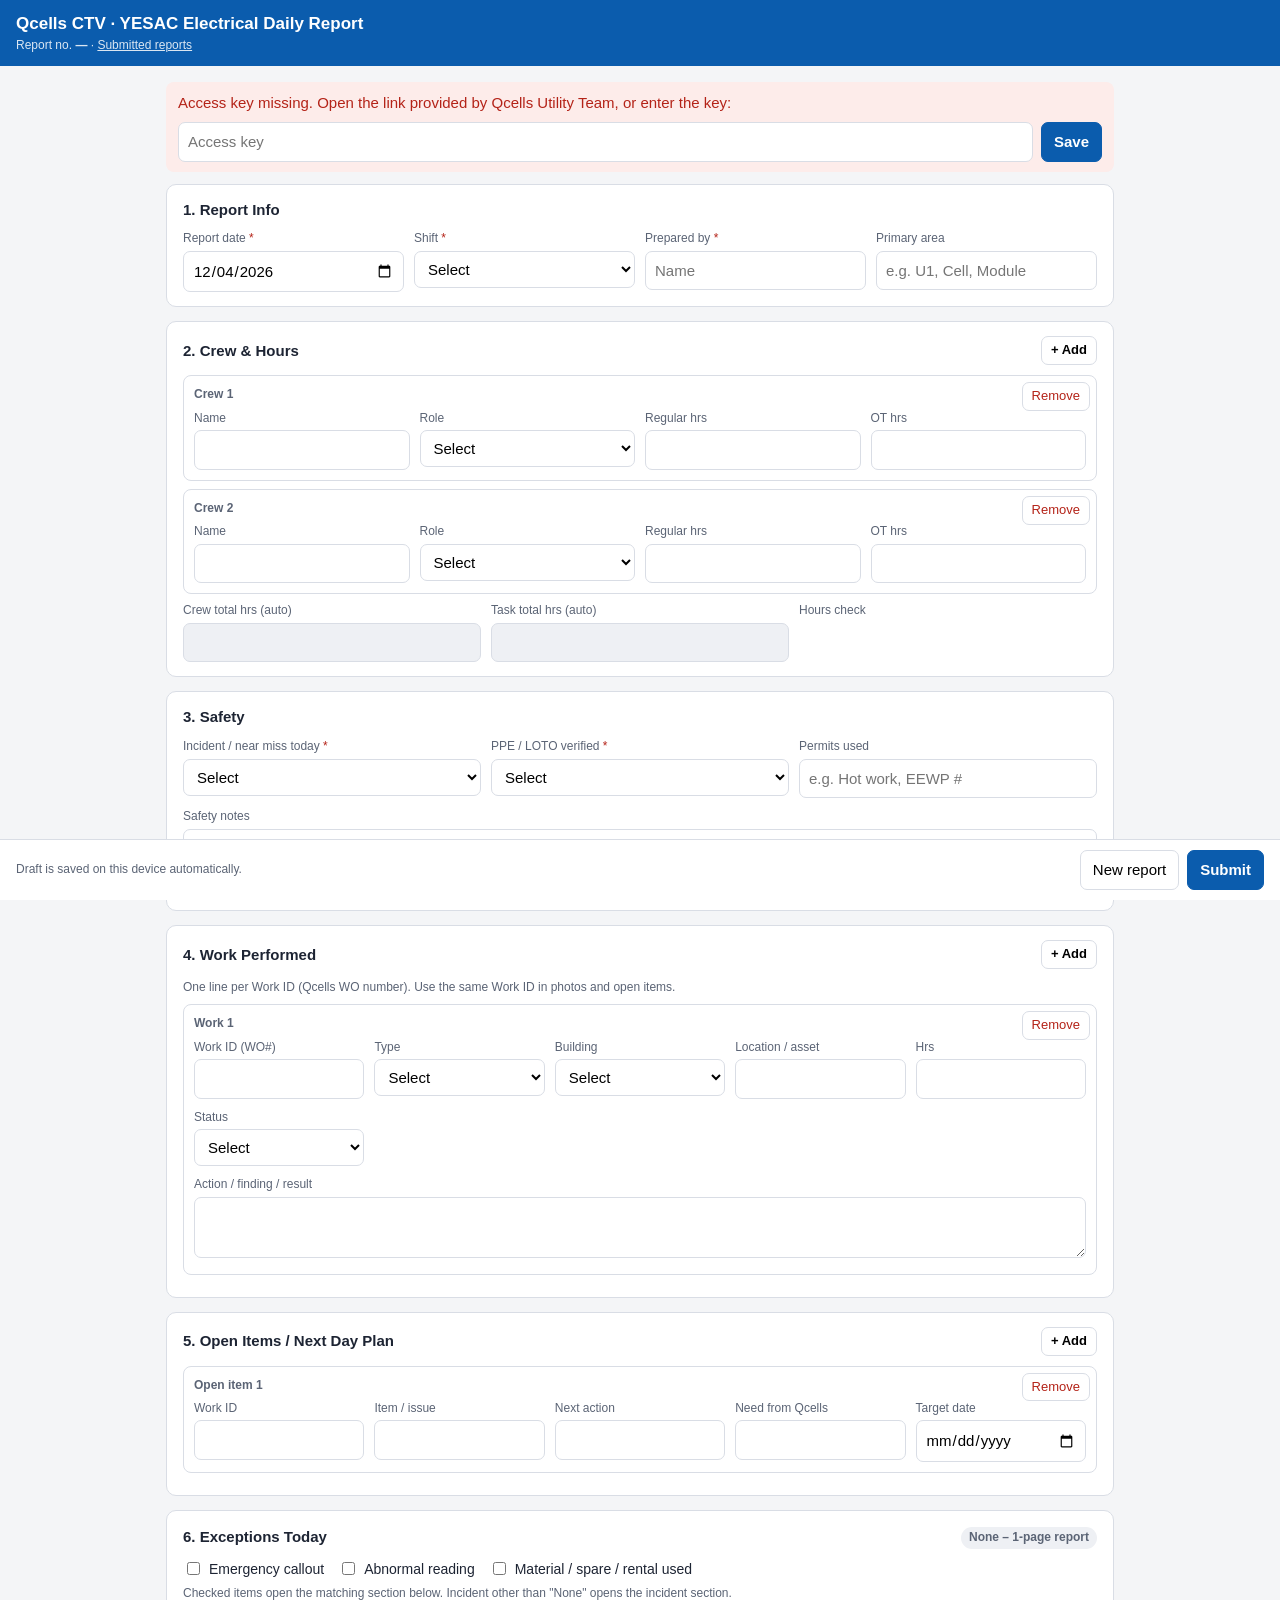
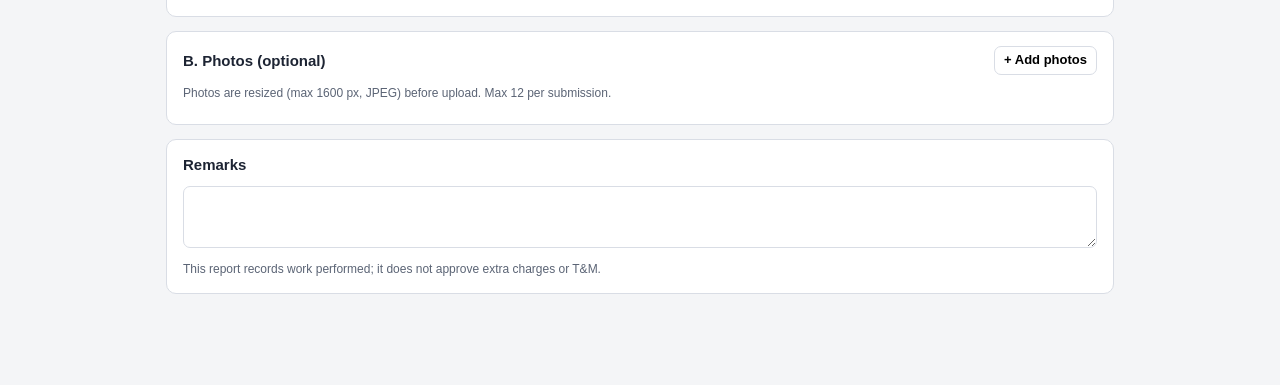
<file: index.html>
<!doctype html>
<html lang="en">
<head>
<meta charset="utf-8">
<meta name="viewport" content="width=device-width, initial-scale=1">
<title>YESAC Daily Report</title>
<link rel="stylesheet" href="style.css">
<script src="config.js"></script>
</head>
<body>
<header class="top">
  <h1>Qcells CTV · YESAC Electrical Daily Report</h1>
  <div class="sub">Report no. <b id="reportNo">—</b> <span id="revInfo"></span>
    · <a href="reports.html" style="color:#fff">Submitted reports</a></div>
</header>

<main>
  <div id="keyBox" class="msg err hidden">
    Access key missing. Open the link provided by Qcells Utility Team, or enter the key:
    <div style="display:flex;gap:8px;margin-top:8px"><input id="keyInput" placeholder="Access key"><button id="keySave" class="primary">Save</button></div>
  </div>
  <div id="topMsg"></div>

  <!-- 1. HEADER -->
  <section class="card">
    <h2>1. Report Info</h2>
    <div class="grid">
      <div><label class="req">Report date</label><input type="date" id="reportDate" data-req></div>
      <div><label class="req">Shift</label>
        <select id="shift" data-req><option value="">Select</option><option>Day</option><option>Night</option></select></div>
      <div><label class="req">Prepared by</label><input id="preparedBy" data-req placeholder="Name"></div>
      <div><label>Primary area</label><input id="area" placeholder="e.g. U1, Cell, Module"></div>
    </div>
  </section>

  <!-- 2. CREW -->
  <section class="card">
    <h2>2. Crew & Hours <button class="small" data-add="crew">+ Add</button></h2>
    <div id="crewList"></div>
    <div class="grid" style="margin-top:6px">
      <div><label>Crew total hrs (auto)</label><input class="calc" id="crewHrs" readonly></div>
      <div><label>Task total hrs (auto)</label><input class="calc" id="taskHrs" readonly></div>
      <div><label>Hours check</label><div id="hrsCheck" style="padding-top:6px"></div></div>
    </div>
  </section>

  <!-- 3. SAFETY -->
  <section class="card">
    <h2>3. Safety</h2>
    <div class="grid">
      <div><label class="req">Incident / near miss today</label>
        <select id="incident" data-req><option value="">Select</option><option>None</option><option>Near miss</option><option>First aid</option><option>Recordable / property damage</option></select></div>
      <div><label class="req">PPE / LOTO verified</label>
        <select id="ppe" data-req><option value="">Select</option><option>Yes</option><option>N/A – no energized work</option></select></div>
      <div><label>Permits used</label><input id="permits" placeholder="e.g. Hot work, EEWP #"></div>
    </div>
    <div style="margin-top:10px"><label>Safety notes</label><textarea id="safetyNote"></textarea></div>
  </section>

  <!-- 4. WORK -->
  <section class="card">
    <h2>4. Work Performed <button class="small" data-add="work">+ Add</button></h2>
    <div class="hint" style="margin-bottom:8px">One line per Work ID (Qcells WO number). Use the same Work ID in photos and open items.</div>
    <div id="workList"></div>
  </section>

  <!-- 5. OPEN ITEMS -->
  <section class="card">
    <h2>5. Open Items / Next Day Plan <button class="small" data-add="open">+ Add</button></h2>
    <div id="openList"></div>
  </section>

  <!-- 6. EXCEPTIONS -->
  <section class="card">
    <h2>6. Exceptions Today <span id="attachBadge"></span></h2>
    <div class="checks">
      <label><input type="checkbox" id="exCallout"> Emergency callout</label>
      <label><input type="checkbox" id="exAbnormal"> Abnormal reading</label>
      <label><input type="checkbox" id="exMaterial"> Material / spare / rental used</label>
    </div>
    <div class="hint" style="margin-top:6px">Checked items open the matching section below. Incident other than "None" opens the incident section.</div>
  </section>

  <!-- A1 CALLOUT -->
  <section class="card hidden" id="secCallout">
    <h2>A-1. Emergency / Callout <button class="small" data-add="callout">+ Add</button></h2>
    <div class="grid" style="margin-bottom:8px"><div><label>Response target (min)</label><input type="number" id="calloutTargetMin" value="30"></div></div>
    <div id="calloutList"></div>
  </section>

  <!-- A2 INCIDENT -->
  <section class="card hidden" id="secIncident">
    <h2>A-2. Incident / Near Miss</h2>
    <div class="grid">
      <div><label class="req">Occurred at</label><input type="datetime-local" id="incAt"></div>
      <div><label>Location</label><input id="incLoc"></div>
      <div><label>Qcells notified at</label><input type="datetime-local" id="incNotified"></div>
      <div><label>Written report due (auto, +24h)</label><input class="calc" id="incDue" readonly></div>
    </div>
    <div style="margin-top:10px"><label>What happened / immediate action</label><textarea id="incDesc"></textarea></div>
  </section>

  <!-- A3 ABNORMAL -->
  <section class="card hidden" id="secAbnormal">
    <h2>A-3. Abnormal Readings <button class="small" data-add="abnormal">+ Add</button></h2>
    <div id="abnormalList"></div>
  </section>

  <!-- A4 MATERIAL -->
  <section class="card hidden" id="secMaterial">
    <h2>A-4. Material / Spare / Rental <button class="small" data-add="material">+ Add</button></h2>
    <div id="materialList"></div>
  </section>

  <!-- B PHOTOS -->
  <section class="card">
    <h2>B. Photos (optional) <label class="small" style="margin:0"><button class="small" id="addPhotoBtn" type="button">+ Add photos</button></label></h2>
    <input type="file" id="photoInput" accept="image/*" multiple class="hidden">
    <div class="hint" style="margin-bottom:8px">Photos are resized (max 1600 px, JPEG) before upload. Max 12 per submission.</div>
    <div class="photos" id="photoList"></div>
  </section>

  <section class="card">
    <h2>Remarks</h2>
    <textarea id="remarks"></textarea>
    <div class="hint" style="margin-top:8px">This report records work performed; it does not approve extra charges or T&amp;M.</div>
  </section>
</main>

<div class="submitbar">
  <div id="submitStatus" class="hint">Draft is saved on this device automatically.</div>
  <div style="display:flex;gap:8px">
    <button id="clearBtn">New report</button>
    <button id="submitBtn" class="primary">Submit</button>
  </div>
</div>

<script>
const KEY = yesacKey('yesac_submit_key');
const DRAFT = 'yesac_draft_v1';
const $ = id => document.getElementById(id);
const photos = []; // {data(base64), url, tag, workId, caption, kb}

/* ---------- repeatable rows ---------- */
const DEF = {
  crew: { box: 'crewList', title: 'Crew', fields: [
    ['name', 'Name', 'text'], ['role', 'Role', 'select', ['Supervisor/Engineer', 'Electrician', 'Helper', 'Other']],
    ['regHrs', 'Regular hrs', 'number'], ['otHrs', 'OT hrs', 'number']] },
  work: { box: 'workList', title: 'Work', fields: [
    ['workId', 'Work ID (WO#)', 'text'], ['type', 'Type', 'select', ['Corrective', 'Preventive', 'Inspection/Round', 'Project/Improvement', 'Emergency', 'OJT', 'Other']],
    ['building', 'Building', 'select', ['Ingot', 'Wafer', 'Cell', 'Module', 'Utility (U1–U3)', 'Office', 'Site/Outdoor', 'Other']],
    ['location', 'Location / asset', 'text'], ['hrs', 'Hrs', 'number'],
    ['status', 'Status', 'select', ['Complete', 'In progress', 'On hold – parts', 'On hold – outage needed', 'Cancelled']],
    ['action', 'Action / finding / result', 'textarea']] },
  open: { box: 'openList', title: 'Open item', fields: [
    ['workId', 'Work ID', 'text'], ['item', 'Item / issue', 'text'], ['plan', 'Next action', 'text'],
    ['need', 'Need from Qcells', 'text'], ['due', 'Target date', 'date']] },
  callout: { box: 'calloutList', title: 'Callout', fields: [
    ['workId', 'Work ID', 'text'], ['faultStart', 'Fault start', 'datetime-local'], ['callReceived', 'Call received', 'datetime-local'],
    ['onSite', 'On site', 'datetime-local'], ['restored', 'Restored', 'datetime-local'],
    ['respMin', 'Response min (auto)', 'calc'], ['recMin', 'Recovery min (auto)', 'calc'], ['delay', 'Result', 'calc'],
    ['remarks', 'Switching / restoration steps, delay reason', 'textarea']] },
  abnormal: { box: 'abnormalList', title: 'Reading', fields: [
    ['workId', 'Work ID', 'text'], ['asset', 'Asset / point', 'text'], ['param', 'Parameter', 'text'],
    ['value', 'Measured', 'text'], ['limit', 'Normal / limit', 'text'], ['action', 'Action taken', 'text']] },
  material: { box: 'materialList', title: 'Material', fields: [
    ['workId', 'Work ID', 'text'], ['item', 'Item / part no.', 'text'], ['qty', 'Qty', 'number'],
    ['source', 'Source', 'select', ['Qcells stock', 'Yesac supplied', 'Rental', 'Purchase request']], ['note', 'Note', 'text']] }
};

function addRow(kind, val = {}) {
  const d = DEF[kind], box = $(d.box);
  const row = document.createElement('div');
  row.className = 'row'; row.dataset.kind = kind;
  const g = document.createElement('div'); g.className = 'grid';
  d.fields.forEach(([k, label, type, opts]) => {
    const w = document.createElement('div');
    if (type === 'textarea') w.style.gridColumn = '1 / -1';
    const l = document.createElement('label'); l.textContent = label; w.appendChild(l);
    let el;
    if (type === 'select') {
      el = document.createElement('select');
      el.innerHTML = '<option value="">Select</option>' + opts.map(o => `<option>${o}</option>`).join('');
    } else if (type === 'textarea') el = document.createElement('textarea');
    else { el = document.createElement('input'); el.type = type === 'calc' ? 'text' : type;
      if (type === 'calc') { el.readOnly = true; el.className = 'calc'; }
      if (type === 'number') { el.step = '0.5'; el.min = '0'; } }
    el.dataset.k = k;
    if (val[k] != null) el.value = val[k];
    w.appendChild(el); g.appendChild(w);
  });
  const del = document.createElement('button');
  del.className = 'small del'; del.type = 'button'; del.textContent = 'Remove';
  del.onclick = () => { row.remove(); recalc(); };
  const t = document.createElement('div'); t.className = 'rowtitle'; t.textContent = d.title;
  row.append(t, del, g);
  box.appendChild(row);
  renumber(kind);
  return row;
}
function renumber(kind) {
  [...$(DEF[kind].box).children].forEach((r, i) => r.querySelector('.rowtitle').textContent = DEF[kind].title + ' ' + (i + 1));
}
function rows(kind) {
  return [...$(DEF[kind].box).children].map(r => {
    const o = {}; r.querySelectorAll('[data-k]').forEach(el => o[el.dataset.k] = el.value.trim()); return o;
  }).filter(o => Object.entries(o).some(([k, v]) => v && !['respMin', 'recMin', 'delay'].includes(k)));
}
document.querySelectorAll('[data-add]').forEach(b => b.onclick = () => addRow(b.dataset.add));

/* ---------- calculations ---------- */
const num = x => { const n = parseFloat(x); return isNaN(n) ? 0 : n; };
const mins = (a, b) => (a && b) ? Math.round((new Date(b) - new Date(a)) / 60000) : null;

function recalc() {
  const date = $('reportDate').value, shift = $('shift').value;
  $('reportNo').textContent = (date && shift) ? `YES-${date.replace(/-/g, '')}-${shift === 'Night' ? 'N' : 'D'}` : '—';

  const crew = rows('crew').reduce((s, c) => s + num(c.regHrs) + num(c.otHrs), 0);
  const task = rows('work').reduce((s, w) => s + num(w.hrs), 0);
  $('crewHrs').value = crew || ''; $('taskHrs').value = task || '';
  $('hrsCheck').innerHTML = (!crew && !task) ? '' :
    (Math.abs(crew - task) < 0.01 ? '<span class="badge ok">Match</span>' : `<span class="badge warn">Mismatch ${(crew - task).toFixed(1)} h</span>`);

  const target = num($('calloutTargetMin').value) || 30;
  [...$('calloutList').children].forEach(r => {
    const g = k => r.querySelector(`[data-k="${k}"]`);
    const resp = mins(g('callReceived').value, g('onSite').value);
    const rec = mins(g('faultStart').value, g('restored').value);
    g('respMin').value = resp == null ? '' : (resp < 0 ? 'Check times' : resp);
    g('recMin').value = rec == null ? '' : (rec < 0 ? 'Check times' : rec);
    g('delay').value = resp == null || resp < 0 ? '' : (resp > target ? 'LATE' : 'OK');
    g('delay').classList.toggle('missing', resp > target);
  });

  const inc = $('incident').value;
  const showInc = inc && inc !== 'None';
  $('secIncident').classList.toggle('hidden', !showInc);
  $('secCallout').classList.toggle('hidden', !$('exCallout').checked);
  $('secAbnormal').classList.toggle('hidden', !$('exAbnormal').checked);
  $('secMaterial').classList.toggle('hidden', !$('exMaterial').checked);
  ['callout', 'abnormal', 'material'].forEach(k => {
    const on = $('ex' + k[0].toUpperCase() + k.slice(1)).checked;
    if (on && !$(DEF[k].box).children.length) addRow(k);
  });
  if ($('incAt').value) {
    const d = new Date(new Date($('incAt').value).getTime() + 24 * 3600 * 1000);
    $('incDue').value = d.toLocaleString();
  } else $('incDue').value = '';

  const ex = showInc || $('exCallout').checked || $('exAbnormal').checked || $('exMaterial').checked;
  $('attachBadge').innerHTML = ex ? '<span class="badge amber">Appendix A required</span>' : '<span class="badge gray">None – 1-page report</span>';
  saveDraft();
}
document.addEventListener('input', recalc);
document.addEventListener('change', recalc);

/* ---------- collect / restore ---------- */
const SIMPLE = ['reportDate', 'shift', 'preparedBy', 'area', 'incident', 'ppe', 'permits', 'safetyNote',
  'calloutTargetMin', 'incAt', 'incLoc', 'incNotified', 'incDesc', 'remarks'];
function collect() {
  const v = id => $(id).value.trim();
  const inc = v('incident');
  return {
    reportDate: v('reportDate'), shift: v('shift'), preparedBy: v('preparedBy'), area: v('area'),
    crew: rows('crew'), work: rows('work'), open: rows('open'),
    safety: { incident: inc, ppe: v('ppe'), permits: v('permits'), note: v('safetyNote') },
    exceptions: { callout: $('exCallout').checked, abnormal: $('exAbnormal').checked, material: $('exMaterial').checked },
    calloutTargetMin: num(v('calloutTargetMin')) || 30,
    callouts: $('exCallout').checked ? rows('callout') : [],
    incidentDetail: (inc && inc !== 'None') ? { at: v('incAt'), location: v('incLoc'), notifiedAt: v('incNotified'), desc: v('incDesc') } : null,
    abnormal: $('exAbnormal').checked ? rows('abnormal') : [],
    materials: $('exMaterial').checked ? rows('material') : [],
    remarks: v('remarks')
  };
}
function saveDraft() {
  try {
    const s = {}; SIMPLE.forEach(id => s[id] = $(id).value);
    s.ex = [$('exCallout').checked, $('exAbnormal').checked, $('exMaterial').checked];
    Object.keys(DEF).forEach(k => s['r_' + k] = [...$(DEF[k].box).children].map(r => {
      const o = {}; r.querySelectorAll('[data-k]').forEach(el => o[el.dataset.k] = el.value); return o; }));
    localStorage.setItem(DRAFT, JSON.stringify(s));
  } catch (e) {}
}
function loadDraft() {
  let s = null;
  try { s = JSON.parse(localStorage.getItem(DRAFT) || 'null'); } catch (e) {}
  if (!s) { $('reportDate').value = new Date().toLocaleDateString('en-CA'); addRow('crew'); addRow('crew'); addRow('work'); addRow('open'); return; }
  SIMPLE.forEach(id => { if (s[id] != null) $(id).value = s[id]; });
  [$('exCallout').checked, $('exAbnormal').checked, $('exMaterial').checked] = s.ex || [];
  Object.keys(DEF).forEach(k => (s['r_' + k] || []).forEach(v => addRow(k, v)));
  if (!$('crewList').children.length) addRow('crew');
  if (!$('workList').children.length) addRow('work');
}

/* ---------- photos ---------- */
$('addPhotoBtn').onclick = () => $('photoInput').click();
$('photoInput').onchange = async e => {
  for (const f of e.target.files) {
    if (photos.length >= 12) { alert('Max 12 photos per submission.'); break; }
    try { photos.push(await compress(f)); } catch (err) { alert('Could not read ' + f.name); }
  }
  e.target.value = ''; renderPhotos();
};
function compress(file, maxSide = 1600, q = 0.72) {
  return new Promise((ok, bad) => {
    const img = new Image();
    img.onload = () => {
      const s = Math.min(1, maxSide / Math.max(img.width, img.height));
      const c = document.createElement('canvas');
      c.width = Math.round(img.width * s); c.height = Math.round(img.height * s);
      c.getContext('2d').drawImage(img, 0, 0, c.width, c.height);
      const url = c.toDataURL('image/jpeg', q);
      URL.revokeObjectURL(img.src);
      const data = url.split(',')[1];
      ok({ data, url, tag: '', workId: '', caption: '', kb: Math.round(data.length * 0.75 / 1024) });
    };
    img.onerror = bad;
    img.src = URL.createObjectURL(file);
  });
}
function renderPhotos() {
  const ids = rows('work').map(w => w.workId).filter(Boolean);
  $('photoList').innerHTML = '';
  photos.forEach((p, i) => {
    const d = document.createElement('div'); d.className = 'photo';
    d.innerHTML = `<img src="${p.url}" alt="photo ${i + 1}"><div class="meta">
      <div class="size">#${i + 1} · ${p.kb} KB</div>
      <input list="woList" placeholder="Work ID" value="${p.workId}" data-f="workId">
      <select data-f="tag"><option value="">Tag</option><option>Before</option><option>After</option><option>Finding</option><option>Other</option></select>
      <input placeholder="Caption" value="${p.caption.replace(/"/g, '&quot;')}" data-f="caption">
      <button class="small del" type="button">Remove</button></div>`;
    d.querySelector('select').value = p.tag;
    d.querySelectorAll('[data-f]').forEach(el => el.oninput = el.onchange = () => p[el.dataset.f] = el.value);
    d.querySelector('button').onclick = () => { photos.splice(i, 1); renderPhotos(); };
    $('photoList').appendChild(d);
  });
  let dl = $('woList'); if (!dl) { dl = document.createElement('datalist'); dl.id = 'woList'; document.body.appendChild(dl); }
  dl.innerHTML = ids.map(x => `<option value="${x}">`).join('');
}

/* ---------- validate & submit ---------- */
function validate(rep) {
  const errs = [];
  document.querySelectorAll('.missing').forEach(e => { if (e.dataset.k !== 'delay') e.classList.remove('missing'); });
  document.querySelectorAll('[data-req]').forEach(el => { if (!el.value) { el.classList.add('missing'); errs.push(el.previousElementSibling.textContent); } });
  if (!rep.work.length) errs.push('At least one work line');
  rep.work.forEach((w, i) => { if (!w.action) errs.push(`Work ${i + 1}: action`); if (!w.hrs) errs.push(`Work ${i + 1}: hrs`); });
  if (rep.incidentDetail && !rep.incidentDetail.at) { $('incAt').classList.add('missing'); errs.push('Incident time'); }
  if (rep.exceptions.callout && !rep.callouts.length) errs.push('Callout details');
  return errs;
}
function msg(html, cls) { $('topMsg').innerHTML = html ? `<div class="msg ${cls}">${html}</div>` : ''; if (html) window.scrollTo(0, 0); }

$('submitBtn').onclick = async () => {
  if (!KEY) { $('keyBox').classList.remove('hidden'); return; }
  const rep = collect();
  const errs = validate(rep);
  if (errs.length) { msg('Please complete: ' + errs.join(', '), 'err'); return; }

  const crew = rows('crew').reduce((s, c) => s + num(c.regHrs) + num(c.otHrs), 0);
  const task = rows('work').reduce((s, w) => s + num(w.hrs), 0);
  if (Math.abs(crew - task) >= 0.01) { msg(`Crew hours (${crew}) and task hours (${task}) must match before submitting. Adjust crew hours or task hours.`, 'err'); return; }

  const reportNo = $('reportNo').textContent;
  $('submitBtn').disabled = true; $('submitStatus').textContent = 'Checking…';
  try {
    const chk = await yesacApi({ action: 'check', key: KEY, reportNo });
    if (chk.exists && !confirm(`${reportNo} was already submitted (rev ${chk.rev}). Submit a revision? It replaces the previous text; earlier photos are kept.`)) {
      $('submitBtn').disabled = false; $('submitStatus').textContent = ''; return;
    }
    $('submitStatus').textContent = `Uploading${photos.length ? ' ' + photos.length + ' photo(s)' : ''}…`;
    const res = await yesacApi({ action: 'submit', key: KEY, report: rep,
      photos: photos.map(p => ({ data: p.data, tag: p.tag, workId: p.workId, caption: p.caption })) });
    msg(`Submitted <b>${res.reportNo}</b> (rev ${res.rev}) · ${res.photosSaved} photo(s) saved.`, 'ok');
    $('revInfo').textContent = `· rev ${res.rev} submitted`;
    photos.length = 0; renderPhotos();
    $('submitStatus').textContent = 'Submitted. Press "New report" to start the next one.';
  } catch (err) {
    msg('Submit failed: ' + err.message + '. Your entries are kept on this device; try again.', 'err');
    $('submitStatus').textContent = '';
  } finally { $('submitBtn').disabled = false; }
};

$('clearBtn').onclick = () => {
  if (!confirm('Clear the form and start a new report?')) return;
  try { localStorage.removeItem(DRAFT); } catch (e) {}
  location.reload();
};

$('keySave').onclick = () => {
  const k = $('keyInput').value.trim(); if (!k) return;
  try { localStorage.setItem('yesac_submit_key', k); } catch (e) {}
  location.reload();
};

/* ---------- revise an existing report (index.html?edit=YES-...) ---------- */
function clearForm() {
  SIMPLE.forEach(id => $(id).value = id === 'calloutTargetMin' ? 30 : '');
  ['exCallout', 'exAbnormal', 'exMaterial'].forEach(id => $(id).checked = false);
  Object.keys(DEF).forEach(k => $(DEF[k].box).innerHTML = '');
}
function fillFromReport(R) {
  clearForm();
  const S = R.safety || {}, I = R.incidentDetail || {}, E = R.exceptions || {};
  Object.entries({ reportDate: R.reportDate, shift: R.shift, preparedBy: R.preparedBy, area: R.area,
    incident: S.incident, ppe: S.ppe, permits: S.permits, safetyNote: S.note,
    calloutTargetMin: R.calloutTargetMin || 30, incAt: I.at, incLoc: I.location,
    incNotified: I.notifiedAt, incDesc: I.desc, remarks: R.remarks }).forEach(([id, v]) => { if (v != null) $(id).value = v; });
  $('exCallout').checked = !!E.callout; $('exAbnormal').checked = !!E.abnormal; $('exMaterial').checked = !!E.material;
  (R.crew || []).forEach(v => addRow('crew', v));
  (R.work || []).forEach(v => addRow('work', v));
  (R.open || []).forEach(v => addRow('open', v));
  (R.callouts || []).forEach(v => addRow('callout', v));
  (R.abnormal || []).forEach(v => addRow('abnormal', v));
  (R.materials || []).forEach(v => addRow('material', v));
  if (!$('crewList').children.length) addRow('crew');
  if (!$('workList').children.length) addRow('work');
}
async function startEdit(no) {
  if (!KEY) return;
  msg('Loading ' + no + '…', 'ok');
  try {
    const r = await yesacApi({ action: 'get', key: KEY, reportNo: no });
    fillFromReport(r.report); recalc(); renderPhotos();
    const note = r.meta.reviewNote ? `<br>Qcells comment: <b>${r.meta.reviewNote.replace(/</g, '&lt;')}</b>` : '';
    msg(`Revising <b>${no}</b> (current rev ${r.meta.rev}, ${r.meta.status}). ${r.photos.length} photo(s) already saved are kept; add only new photos.${note}`,
      r.meta.status === 'Returned' ? 'err' : 'ok');
  } catch (e) { msg('Could not load ' + no + ': ' + e.message, 'err'); }
}

if (!KEY) $('keyBox').classList.remove('hidden');
const editNo = new URL(location.href).searchParams.get('edit');
if (editNo) {
  history.replaceState(null, '', location.pathname);
  loadDraft(); clearForm(); addRow('crew'); addRow('work'); recalc();
  startEdit(editNo);
} else { loadDraft(); recalc(); renderPhotos(); }
</script>
</body>
</html>
</file>
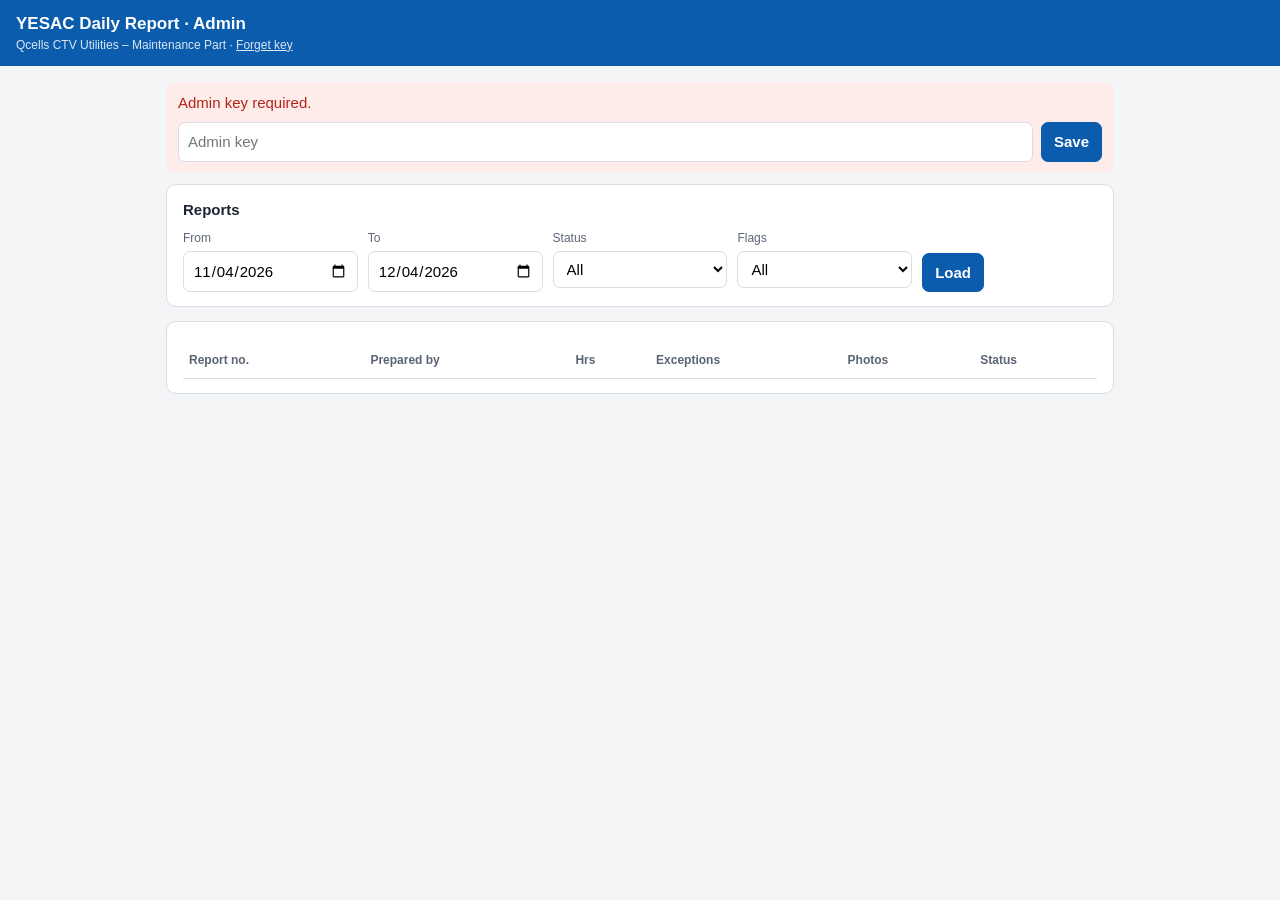
<file: admin.html>
<!doctype html>
<html lang="en">
<head>
<meta charset="utf-8">
<meta name="viewport" content="width=device-width, initial-scale=1">
<meta name="robots" content="noindex">
<title>YESAC Report Admin</title>
<link rel="stylesheet" href="style.css">
<script src="config.js"></script>
</head>
<body>
<header class="top">
  <h1>YESAC Daily Report · Admin</h1>
  <div class="sub">Qcells CTV Utilities – Maintenance Part · <a href="#" id="forgetKey" style="color:#fff">Forget key</a></div>
</header>

<main>
  <div id="keyBox" class="msg err hidden">
    Admin key required.
    <div style="display:flex;gap:8px;margin-top:8px"><input id="keyInput" type="password" placeholder="Admin key"><button id="keySave" class="primary">Save</button></div>
  </div>
  <div id="topMsg"></div>

  <!-- LIST -->
  <div id="listView">
    <section class="card">
      <h2>Reports</h2>
      <div class="grid noprint">
        <div><label>From</label><input type="date" id="fFrom"></div>
        <div><label>To</label><input type="date" id="fTo"></div>
        <div><label>Status</label><select id="fStatus"><option value="">All</option><option>Submitted</option><option>Reviewed</option><option>Returned</option></select></div>
        <div><label>Flags</label><select id="fFlag"><option value="">All</option><option value="ex">Has exception</option><option value="late">Late callout</option></select></div>
        <div style="align-self:end"><button class="primary" id="loadBtn">Load</button></div>
      </div>
    </section>
    <section class="card">
      <div id="summary" class="hint" style="margin-bottom:8px"></div>
      <div class="tablewrap"><table class="list" id="tbl">
        <thead><tr><th>Report no.</th><th>Prepared by</th><th>Hrs</th><th>Exceptions</th><th>Photos</th><th>Status</th></tr></thead>
        <tbody></tbody>
      </table></div>
    </section>
  </div>

  <!-- DETAIL -->
  <div id="detailView" class="hidden">
    <div class="noprint" style="display:flex;gap:8px;margin-bottom:12px;flex-wrap:wrap">
      <button id="backBtn">← List</button>
      <button id="printBtn">Print / PDF</button>
      <a id="folderLink" target="_blank" rel="noopener"><button>Open Drive folder</button></a>
    </div>
    <div id="detail"></div>
    <section class="card noprint">
      <h2>Review</h2>
      <div class="grid">
        <div><label>Status</label><select id="rvStatus"><option>Reviewed</option><option>Returned</option><option>Submitted</option></select></div>
      </div>
      <div style="margin-top:10px"><label>Comment (visible to Yesac)</label><textarea id="rvNote"></textarea></div>
      <div style="margin-top:10px"><button class="primary" id="rvSave">Save review</button></div>
    </section>
  </div>
</main>

<script>window.VIEW_MODE = 'admin';</script>
<script src="viewer.js"></script>
</body>
</html>
</file>
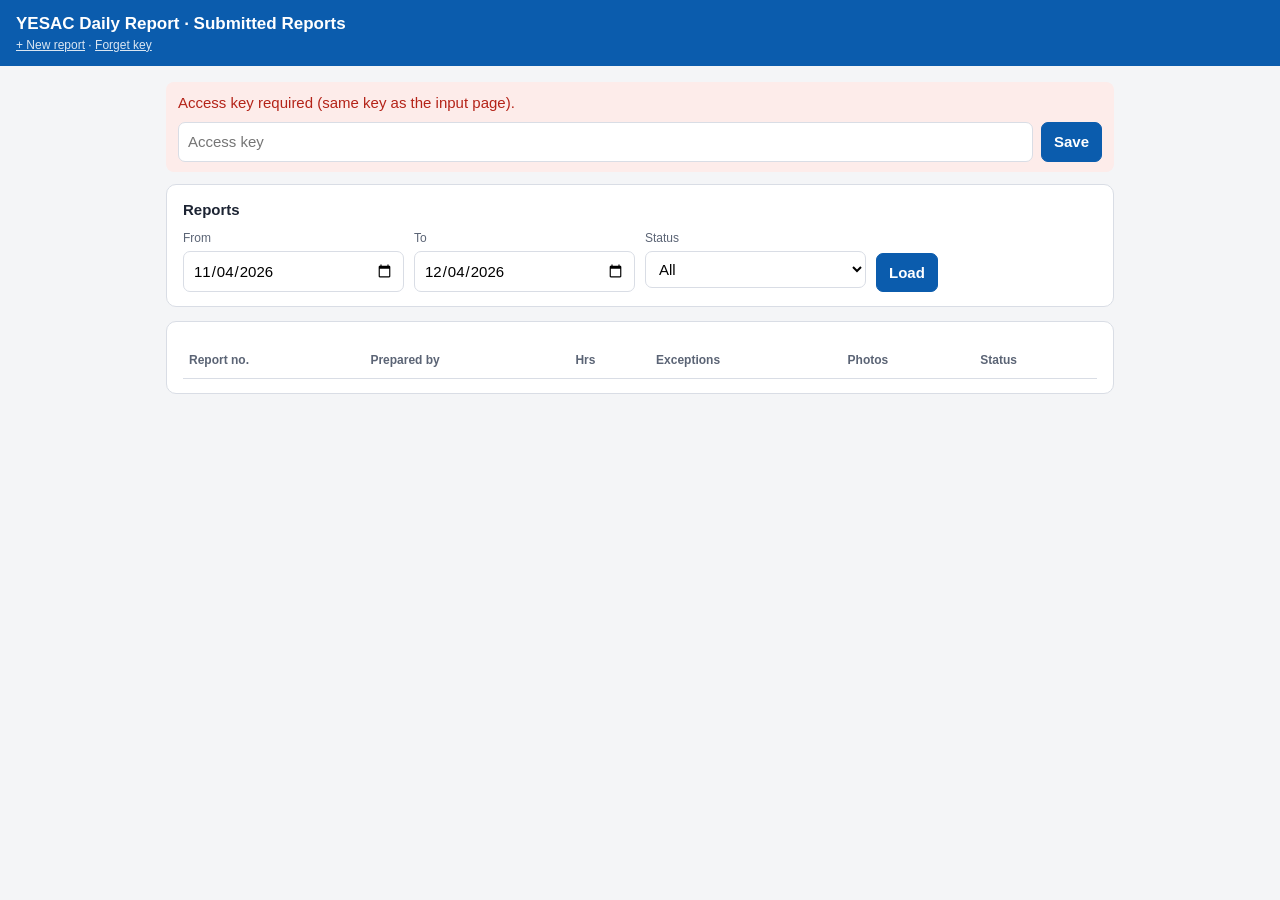
<file: reports.html>
<!doctype html>
<html lang="en">
<head>
<meta charset="utf-8">
<meta name="viewport" content="width=device-width, initial-scale=1">
<meta name="robots" content="noindex">
<title>YESAC My Reports</title>
<link rel="stylesheet" href="style.css">
<script src="config.js"></script>
</head>
<body>
<header class="top">
  <h1>YESAC Daily Report · Submitted Reports</h1>
  <div class="sub"><a href="index.html" style="color:#fff">+ New report</a> · <a href="#" id="forgetKey" style="color:#fff">Forget key</a></div>
</header>

<main>
  <div id="keyBox" class="msg err hidden">
    Access key required (same key as the input page).
    <div style="display:flex;gap:8px;margin-top:8px"><input id="keyInput" placeholder="Access key"><button id="keySave" class="primary">Save</button></div>
  </div>
  <div id="topMsg"></div>

  <!-- LIST -->
  <div id="listView">
    <section class="card">
      <h2>Reports</h2>
      <div class="grid noprint">
        <div><label>From</label><input type="date" id="fFrom"></div>
        <div><label>To</label><input type="date" id="fTo"></div>
        <div><label>Status</label><select id="fStatus"><option value="">All</option><option>Submitted</option><option>Reviewed</option><option>Returned</option></select></div>
        <div class="hidden"><label>Flags</label><select id="fFlag"><option value="">All</option><option value="ex">Has exception</option><option value="late">Late callout</option></select></div>
        <div style="align-self:end"><button class="primary" id="loadBtn">Load</button></div>
      </div>
    </section>
    <section class="card">
      <div id="summary" class="hint" style="margin-bottom:8px"></div>
      <div class="tablewrap"><table class="list" id="tbl">
        <thead><tr><th>Report no.</th><th>Prepared by</th><th>Hrs</th><th>Exceptions</th><th>Photos</th><th>Status</th></tr></thead>
        <tbody></tbody>
      </table></div>
    </section>
  </div>

  <!-- DETAIL -->
  <div id="detailView" class="hidden">
    <div class="noprint" style="display:flex;gap:8px;margin-bottom:12px;flex-wrap:wrap">
      <button id="backBtn">← List</button>
      <button id="printBtn">Print / PDF</button>
      <a id="reviseLink"><button class="primary">Revise &amp; resubmit</button></a>
    </div>
    <div id="detail"></div>
  </div>
</main>

<script>window.VIEW_MODE = 'yesac';</script>
<script src="viewer.js"></script>
</body>
</html>
</file>
<file: style.css>
:root {
  --bg: #f4f5f7; --card: #fff; --ink: #1d2433; --muted: #5b6475; --line: #d9dde5;
  --brand: #0b5cad; --brand-ink: #fff; --warn: #b42318; --warn-bg: #fdecea;
  --ok: #157f3d; --ok-bg: #e7f6ec; --calc: #eef0f4; --amber-bg: #fff4dc; --amber: #8a5a00;
}
* { box-sizing: border-box; }
body { margin: 0; background: var(--bg); color: var(--ink);
  font: 15px/1.45 -apple-system, "Segoe UI", Roboto, "Noto Sans KR", sans-serif; }
header.top { background: var(--brand); color: var(--brand-ink); padding: 12px 16px; position: sticky; top: 0; z-index: 10; }
header.top h1 { margin: 0; font-size: 17px; }
header.top .sub { font-size: 12px; opacity: .85; }
main { max-width: 980px; margin: 0 auto; padding: 16px; }
section.card { background: var(--card); border: 1px solid var(--line); border-radius: 10px; padding: 14px 16px; margin-bottom: 14px; }
section.card h2 { font-size: 15px; margin: 0 0 10px; display: flex; justify-content: space-between; align-items: center; gap: 8px; }
.hint { font-size: 12px; color: var(--muted); }
.grid { display: grid; gap: 10px; grid-template-columns: repeat(auto-fit, minmax(170px, 1fr)); }
label { display: block; font-size: 12px; color: var(--muted); margin-bottom: 3px; }
label.req::after { content: " *"; color: var(--warn); }
input, select, textarea { width: 100%; padding: 8px 9px; border: 1px solid var(--line); border-radius: 7px; font: inherit; background: #fff; }
textarea { min-height: 60px; resize: vertical; }
input.calc { background: var(--calc); }
.missing { border-color: var(--warn) !important; background: var(--warn-bg) !important; }
button { font: inherit; border-radius: 7px; border: 1px solid var(--line); background: #fff; padding: 8px 12px; cursor: pointer; }
button.primary { background: var(--brand); border-color: var(--brand); color: #fff; font-weight: 600; }
button.small { padding: 4px 9px; font-size: 13px; }
button.del { color: var(--warn); }
button:disabled { opacity: .5; cursor: default; }
.row { border: 1px solid var(--line); border-radius: 8px; padding: 10px; margin-bottom: 8px; position: relative; }
.row .del { position: absolute; top: 6px; right: 6px; }
.rowtitle { font-size: 12px; font-weight: 600; color: var(--muted); margin-bottom: 6px; }
.badge { display: inline-block; padding: 2px 8px; border-radius: 99px; font-size: 12px; font-weight: 600; }
.badge.ok { background: var(--ok-bg); color: var(--ok); }
.badge.warn { background: var(--warn-bg); color: var(--warn); }
.badge.amber { background: var(--amber-bg); color: var(--amber); }
.badge.gray { background: var(--calc); color: var(--muted); }
.checks { display: flex; flex-wrap: wrap; gap: 14px; }
.checks label { display: flex; gap: 6px; align-items: center; color: var(--ink); font-size: 14px; margin: 0; }
.checks input { width: auto; }
.hidden { display: none !important; }
.photos { display: grid; gap: 10px; grid-template-columns: repeat(auto-fill, minmax(200px, 1fr)); }
.photo { border: 1px solid var(--line); border-radius: 8px; overflow: hidden; background: #fff; }
.photo img { width: 100%; height: 150px; object-fit: cover; display: block; background: var(--calc); }
.photo .meta { padding: 8px; display: grid; gap: 6px; }
.photo .size { font-size: 11px; color: var(--muted); }
.submitbar { position: sticky; bottom: 0; background: var(--card); border-top: 1px solid var(--line); padding: 10px 16px;
  display: flex; gap: 10px; align-items: center; justify-content: space-between; flex-wrap: wrap; }
.msg { padding: 10px 12px; border-radius: 8px; margin-bottom: 12px; }
.msg.err { background: var(--warn-bg); color: var(--warn); }
.msg.ok { background: var(--ok-bg); color: var(--ok); }
table.list { width: 100%; border-collapse: collapse; font-size: 14px; }
table.list th, table.list td { padding: 8px 6px; border-bottom: 1px solid var(--line); text-align: left; vertical-align: top; }
table.list th { font-size: 12px; color: var(--muted); font-weight: 600; }
table.list tr.click { cursor: pointer; }
table.list tr.click:hover { background: #f7f9fc; }
.tablewrap { overflow-x: auto; }
dl.kv { display: grid; grid-template-columns: 150px 1fr; gap: 4px 12px; margin: 0; font-size: 14px; }
dl.kv dt { color: var(--muted); }
dl.kv dd { margin: 0; }
@media (max-width: 600px) { dl.kv { grid-template-columns: 1fr; } dl.kv dd { margin-bottom: 6px; } }
@media print {
  header.top, .submitbar, .noprint, button { display: none !important; }
  body { background: #fff; font-size: 11px; }
  main { max-width: none; padding: 0; }
  section.card { border: 1px solid #999; break-inside: avoid; }
  .photo img { height: 200px; }
}
</file>
